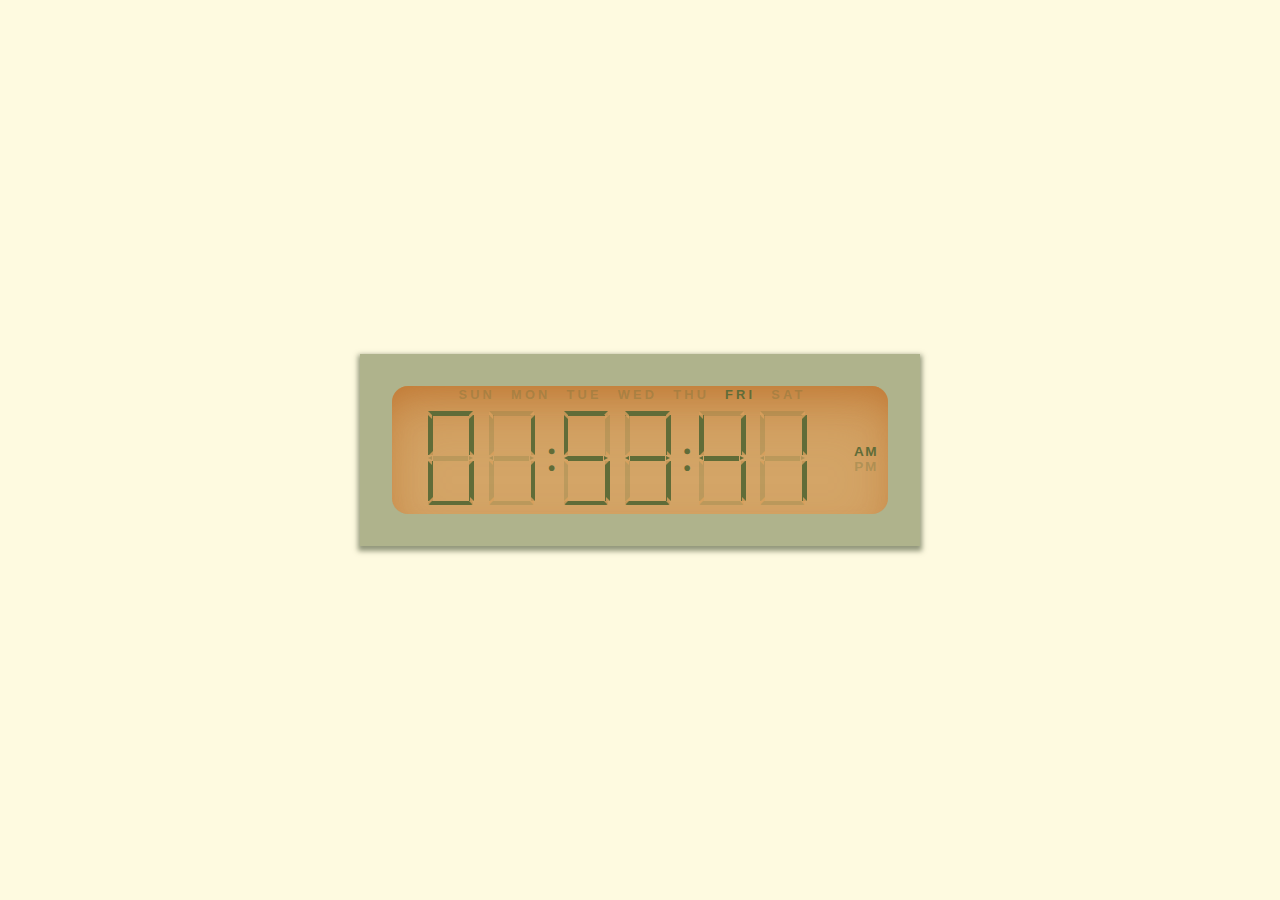
<file: clock/index.html>
<!DOCTYPE html>
<html lang="en">
<head>
  <meta charset="UTF-8">
  <meta http-equiv="X-UA-Compatible" content="IE=edge">
  <meta name="viewport" content="width=device-width, initial-scale=1.0">
  <link rel="stylesheet" href="./main.css">
  <title>Clock with Date</title>
</head>
<body>
  <main class="container">
    <div class="clock">
      <div class="clock_digital">
        <div class="clock_days">
          <p class="clock_days_day">SUN</p>
          <p class="clock_days_day">MON</p> 
          <p class="clock_days_day">TUE</p>
          <p class="clock_days_day">WED</p>
          <p class="clock_days_day">THU</p>
          <p class="clock_days_day">FRI</p>
          <p class="clock_days_day">SAT</p>
        </div>
        <div class="clock_hour">
          <div class="clock_number">

            <div class="clock_number_hou">
              <div class="clock_numbers">
                <span class="clock_numbers_hor"></span>
                <span class="clock_numbers_hor"></span>
                <span class="clock_numbers_hor"></span>
                <span class="clock_numbers_ver"></span>
                <span class="clock_numbers_ver"></span>
                <span class="clock_numbers_ver"></span>
                <span class="clock_numbers_ver"></span>
              </div>
              <div class="clock_numbers">
                <span class="clock_numbers_hor"></span>
                <span class="clock_numbers_hor"></span>
                <span class="clock_numbers_hor"></span>
                <span class="clock_numbers_ver"></span>
                <span class="clock_numbers_ver"></span>
                <span class="clock_numbers_ver"></span>
                <span class="clock_numbers_ver"></span>
              </div>
              <span class="clock_points">:</span>
            </div>
            
            <div class="clock_number_min">
              <div class="clock_numbers">
                <span class="clock_numbers_hor"></span>
                <span class="clock_numbers_hor"></span>
                <span class="clock_numbers_hor"></span>
                <span class="clock_numbers_ver"></span>
                <span class="clock_numbers_ver"></span>
                <span class="clock_numbers_ver"></span>
                <span class="clock_numbers_ver"></span>
              </div>
              <div class="clock_numbers">
                <span class="clock_numbers_hor"></span>
                <span class="clock_numbers_hor"></span>
                <span class="clock_numbers_hor"></span>
                <span class="clock_numbers_ver"></span>
                <span class="clock_numbers_ver"></span>
                <span class="clock_numbers_ver"></span>
                <span class="clock_numbers_ver"></span>
              </div>
              <span class="clock_points">:</span>
            </div>
            
            <div class="clock_number_seg">
              <div class="clock_numbers">
                <span class="clock_numbers_hor"></span>
                <span class="clock_numbers_hor"></span>
                <span class="clock_numbers_hor"></span>
                <span class="clock_numbers_ver"></span>
                <span class="clock_numbers_ver"></span>
                <span class="clock_numbers_ver"></span>
                <span class="clock_numbers_ver"></span>
              </div>
              <div class="clock_numbers">
                <span class="clock_numbers_hor"></span>
                <span class="clock_numbers_hor"></span>
                <span class="clock_numbers_hor"></span>
                <span class="clock_numbers_ver"></span>
                <span class="clock_numbers_ver"></span>
                <span class="clock_numbers_ver"></span>
                <span class="clock_numbers_ver"></span>
              </div>
            </div>

          </div>
          <div class="clock_ampm">
            <p class="am">AM</p>
            <p class="pm">PM</p>
          </div>
        </div>
      </div>
    </div>
    <!-- <div class="button">
      <button class="button_change">Change Theme</button>
    </div> -->
  </main>
  
  <script src="./main.js"></script>
</body>
</html>
</file>
<file: clock/main.css>
*{
  padding: 0;
  margin: 0;
  box-sizing: border-box;
}

.container{
  background: #FEFAE0;
  min-height: 100vh;
  display: flex;
  justify-content: center;
  align-items: center;
  flex-direction: column;
}

.clock{
  width: 35rem;
  height: 12rem;
  background: rgba(96, 108, 56, 0.5);
  box-shadow: rgba(40, 54, 24, 0.5) 0px 3px 5px 2px;
  padding: 2rem;
}

.clock_digital{
  width: 100%;
  height: 100%;
  background: rgba(221, 161, 94, 0.8);
  box-shadow: rgba(188, 108, 37, 0.5) 0px 30px 60px -12px inset, rgba(188, 108, 37, 0.7) 0px 18px 36px -18px inset;
  display: flex;
  border-radius: 1rem;
  justify-content: center;
  align-items: center;
  flex-direction: column;
}

.clock_days{
  font-family: sans-serif;
  flex-grow: 1;
  display: flex;
  justify-content: center;
  align-items: center;
}

.clock_days_day{
  font-size: 0.8rem;
  letter-spacing: 0.2rem;
  font-weight: 600;
  color: rgba(96, 108, 56, 0.3);
  margin-right: 1rem;
}

.clock_days_day--active{
  color: rgba(96, 108, 56, 1);
}

.clock_hour{
  width: 100%;
  display: flex;
  justify-content: center;
  align-items: center;
  flex-grow: 5;
}

.clock_number{
  width: 100%;
  height: 100%;
  display: flex;
  justify-content: center;
  align-items: center;
  flex-grow: 10;
}

.clock_number_hou{
  width: 30%;
  height:90%;
  display: flex;
  position: relative;
  justify-content: space-evenly;
  align-items: center;
}

.clock_number_min{
  position: relative;
  width: 30%;
  height:90%;
  display: flex;
  justify-content: space-evenly;
  align-items: center;
}

.clock_number_seg{
  position: relative;
  width: 30%;
  height:90%;
  display: flex;
  justify-content: space-evenly;
  align-items: center;
}

.clock_numbers{
  width: 3rem;
  height: 6rem;
  position: relative;
}

.clock_points{
  position: absolute;
  color: rgba(96, 108, 56, 1);
  font-size: 3rem;
  right: -0.5rem;
  top: 18%;
}

.clock_numbers_hor{
  position: absolute;
  width: 2.8em;
  height: 0.3rem;
  left: 0;
  background: rgba(96, 108, 56, 0.2);
}

.clock_numbers--active{
  background: rgba(96, 108, 56, 1);
}

.clock_numbers_hor:nth-child(1){
  top: 0;
}

.clock_numbers_hor:nth-child(1)::before{
  content: '';
  position: absolute;
  top: 0;
  left: 0;
  width: 0; 
  height: 0; 
  border-bottom: 0.3rem solid rgba(221, 161, 94, 0.8);
  border-right: 0.3rem solid transparent;
}

.clock_numbers_hor:nth-child(1)::after{
  content: '';
  position: absolute;
  top: 0;
  right: 0;
  width: 0; 
  height: 0; 
  border-bottom: 0.3rem solid rgba(221, 161, 94, 0.8);
  border-left: 0.3rem solid transparent;
}

.clock_numbers_hor:nth-child(2){
  top: 2.8rem;
  width: 2.2em;
  left: 0.3rem;
}

.clock_numbers_hor:nth-child(2)::before{
  content: '';
  position: absolute;
  top: 0;
  left: -0.3rem;
  width: 0; 
  height: 0; 
  border-top: 0.15rem solid transparent;
  border-right: 0.3rem solid rgba(96, 108, 56, 0.3);
  border-bottom: 0.15rem solid transparent;
}

.clock_numbers_hor:nth-child(2)::after{
  content: '';
  position: absolute;
  top: 0;
  right: -0.3rem;
  width: 0; 
  height: 0; 
  border-top: 0.15rem solid transparent;
  border-left: 0.3rem solid rgba(96, 108, 56, 0.3);
  border-bottom: 0.15rem solid transparent;
}

.clock_numbers--active.clock_numbers_hor:nth-child(2)::after{
  border-left: 0.3rem solid rgba(96, 108, 56, 1);
}

.clock_numbers--active.clock_numbers_hor:nth-child(2)::before{
  border-right: 0.3rem solid rgba(96, 108, 56, 1);
}

.clock_numbers_hor:nth-child(3){
  top: 5.6rem;
  border-radius: 1rem;
}

.clock_numbers_hor:nth-child(3)::before{
  content: '';
  position: absolute;
  top: 0;
  left: 0;
  width: 0; 
  height: 0; 
  border-top: 0.3rem solid rgba(221, 161, 94, 0.8);
  border-right: 0.3rem solid transparent;
}

.clock_numbers_hor:nth-child(3)::after{
  content: '';
  position: absolute;
  top: 0;
  right: 0;
  width: 0; 
  height: 0; 
  border-top: 0.3rem solid rgba(221, 161, 94, 0.8);
  border-left: 0.3rem solid transparent;
}

.clock_numbers_ver{
  position: absolute;
  width: 0.3rem;
  height: 2.5rem;
  background: rgba(96, 108, 56, 0.2);
}

.clock_numbers--active{
  background: rgba(96, 108, 56, 1);
}

.clock_numbers_ver:nth-child(4){
  top: 0.25rem;
  left: 0;
}

.clock_numbers_ver:nth-child(4):before{
  content: '';
  position: absolute;
  top: 0;
  left: 0;
  width: 0; 
  height: 0; 
  border-bottom: 0.3rem solid transparent;
  border-right: 0.3rem solid rgba(221, 161, 94, 0.8);
}

.clock_numbers_ver:nth-child(4):after{
  content: '';
  position: absolute;
  bottom: 0;
  right: 0;
  width: 0; 
  height: 0; 
  border-bottom: 0.3rem solid rgba(221, 161, 94, 0.8);
  border-left: 0.3rem solid transparent;
}

.clock_numbers_ver:nth-child(5){
  top: 0.25rem;
  left: 2.6rem;
}

.clock_numbers_ver:nth-child(5):before{
  content: '';
  position: absolute;
  top: 0;
  left: 0;
  width: 0; 
  height: 0; 
  border-bottom: 0.3rem solid transparent;
  border-left: 0.3rem solid rgba(221, 161, 94, 0.8);
}

.clock_numbers_ver:nth-child(5):after{
  content: '';
  position: absolute;
  bottom: 0;
  right: 0;
  width: 0; 
  height: 0; 
  border-bottom: 0.3rem solid rgba(221, 161, 94, 0.8);
  border-right: 0.3rem solid transparent;
}

.clock_numbers_ver:nth-child(6){
  top: 3.1rem;
  left: 0;
}

.clock_numbers_ver:nth-child(6):before{
  content: '';
  position: absolute;
  top: 0;
  left: 0;
  width: 0; 
  height: 0; 
  border-bottom: 0.3rem solid transparent;
  border-right: 0.3rem solid rgba(221, 161, 94, 0.8);
}

.clock_numbers_ver:nth-child(6):after{
  content: '';
  position: absolute;
  bottom: 0;
  right: 0;
  width: 0; 
  height: 0; 
  border-bottom: 0.3rem solid rgba(221, 161, 94, 0.8);
  border-left: 0.3rem solid transparent;
}

.clock_numbers_ver:nth-child(7){
  top: 3.1rem;
  left: 2.6rem;
}

.clock_numbers_ver:nth-child(7):before{
  content: '';
  position: absolute;
  top: 0;
  left: 0;
  width: 0; 
  height: 0; 
  border-bottom: 0.3rem solid transparent;
  border-left: 0.3rem solid rgba(221, 161, 94, 0.8);
}

.clock_numbers_ver:nth-child(7):after{
  content: '';
  position: absolute;
  bottom: 0;
  right: 0;
  width: 0; 
  height: 0; 
  border-bottom: 0.3rem solid rgba(221, 161, 94, 0.8);
  border-right: 0.3rem solid transparent;
}

.clock_ampm{
  width: 3rem;
  font-weight: 800;
  color: rgba(96, 108, 56, 0.3);
  font-family: sans-serif;
  font-size: 0.85rem;
  letter-spacing: 0.1rem;
  display: flex;
  justify-content: center;
  align-items: center;
  flex-direction: column;
}

.clock_ampm-view{
  color: rgba(96, 108, 56, 1);
}
</file>
